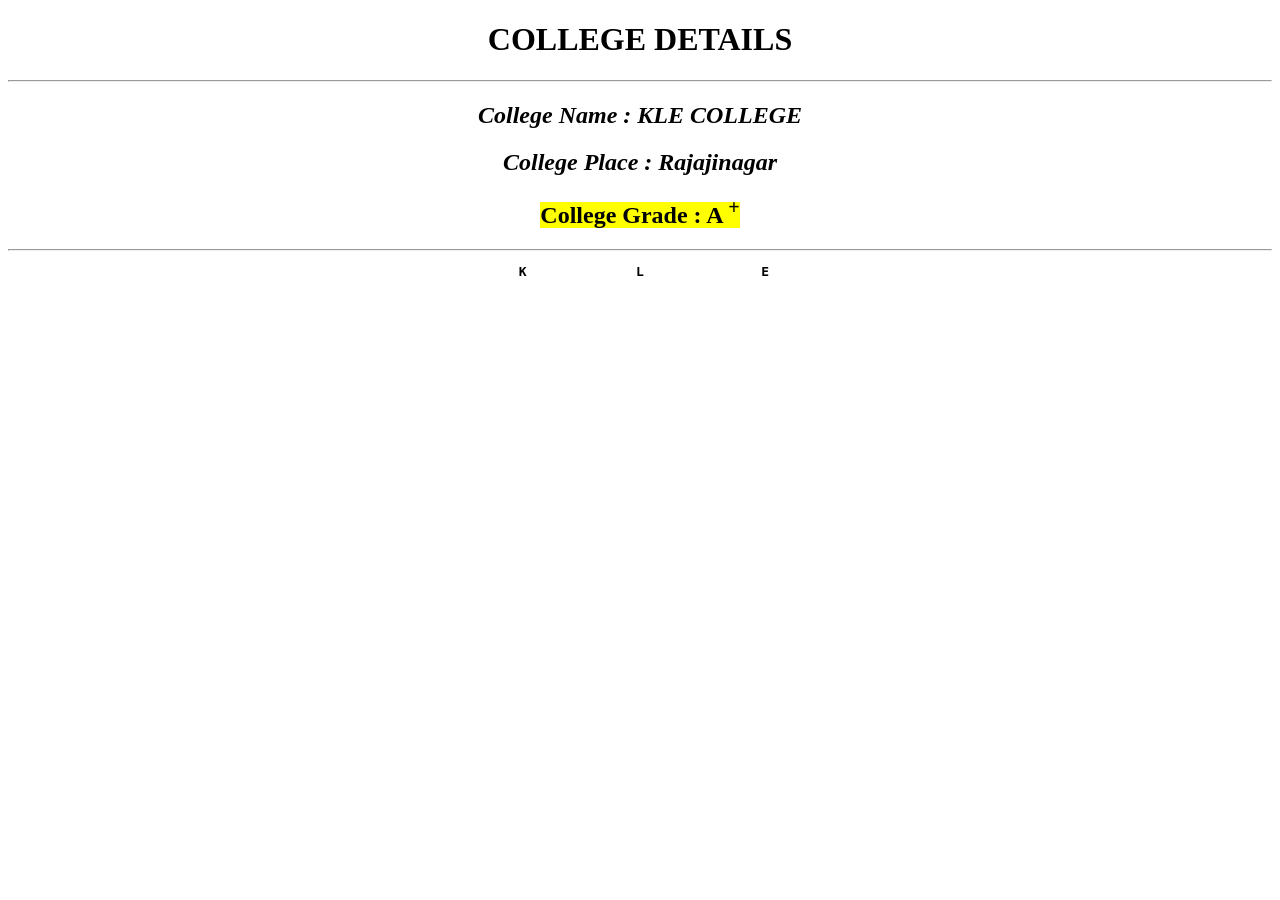
<file: html/index.html>
<!doctype html>
<html lang="en">
  <head>
    <meta charset="UTF-8" />
    <meta name="viewport" content="width=device-width, initial-scale=1.0" />
    <title>Document</title>
    
  </head>
  <body>
    <!-- <h1>test</h1>
    <u>sample</u><i>test</i>
    <h1>check</h1> -->

    <!-- <h1>Fruit</h1>
    <i>apple </i><mark>mango</mark>
    <u>pineapple</u>
    <strike>grapes</strike>
    <b
      ><u><mark>Orange</mark></u></b
    > -->



    <!-- <h1>Student Name : <i>Priya</i></h1>
    <h2>
      <i>Student City </i> : <u><b>bengaluru</b></u>
    </h2>
    <h2>Student Age : <mark>22</mark></h2>
    <h2>Student Mark : A <sup>+</sup></h2> -->



    <!-- <h1>Java Fullstack</h1>
    <h3><u><strike>JAVA</strike></u></h3>
    <h3>JDBC</h3>
    <mark><b><u>SPRING</u></b></mark>
    <h3>HIBERNATE</h3>
    <hr>
    <h2><i><u>Mern Fullstack</u></i></h2>
    <h2>MongoDB</h2>
    <h2>Express <sup>JS</sup></h2>
    <h4>React <sup>JS</sup></h4>
    <h6>Node <sup>JS</sup></h6> -->



    <!-- <h1>Employee Name : <i><mark>Ramya</mark> Aunty</i></h1>
    <h1>Employee ID: <i>0</i>09</h1>
    <h1>Employee Salary : 56 <i>,</i> 000</h1>
    <h1>Employee designation : TestEng</h1>
    <h1>EMployee Phone : 9448030690</h1>
    <hr> -->



    <div style="text-align: center; align-items: center;">
        <h1>COLLEGE DETAILS</h1>
        <hr>
        <h2><i>College Name : KLE COLLEGE</i></h2>
        <h2><i>College Place : Rajajinagar</i></h2>
        <h2><mark>College Grade : A <sup>+</sup></mark></h2>
        <hr>
        <pre> <b>K              L               E</b></pre>
    </div>



  </body>
</html>
</file>
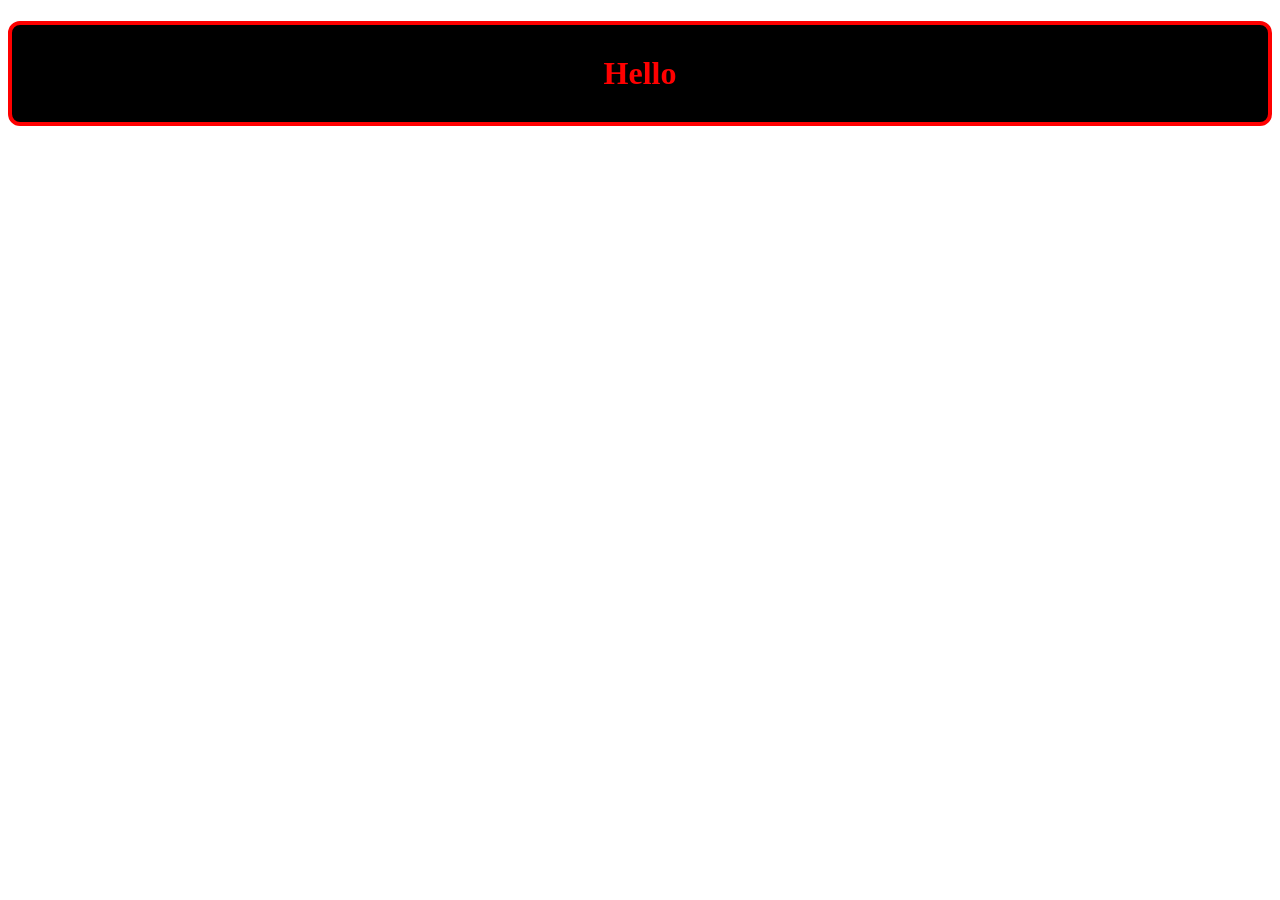
<file: html/colors.html>
<!DOCTYPE html>
<html lang="en">
<head>
    <meta charset="UTF-8">
    <meta name="viewport" content="width=device-width, initial-scale=1.0">
    <title>Colors Class</title>

    <style>
        h1{
            color: red;
            background-color: rgb(0,0,0);
            padding: 30px;
            text-align: center;
            border: 4px solid #ff0000;
            border-radius: 12px;

        }
    </style>
</head>
<body>
    <h1>Hello</h1>
</body>
</html>
</file>
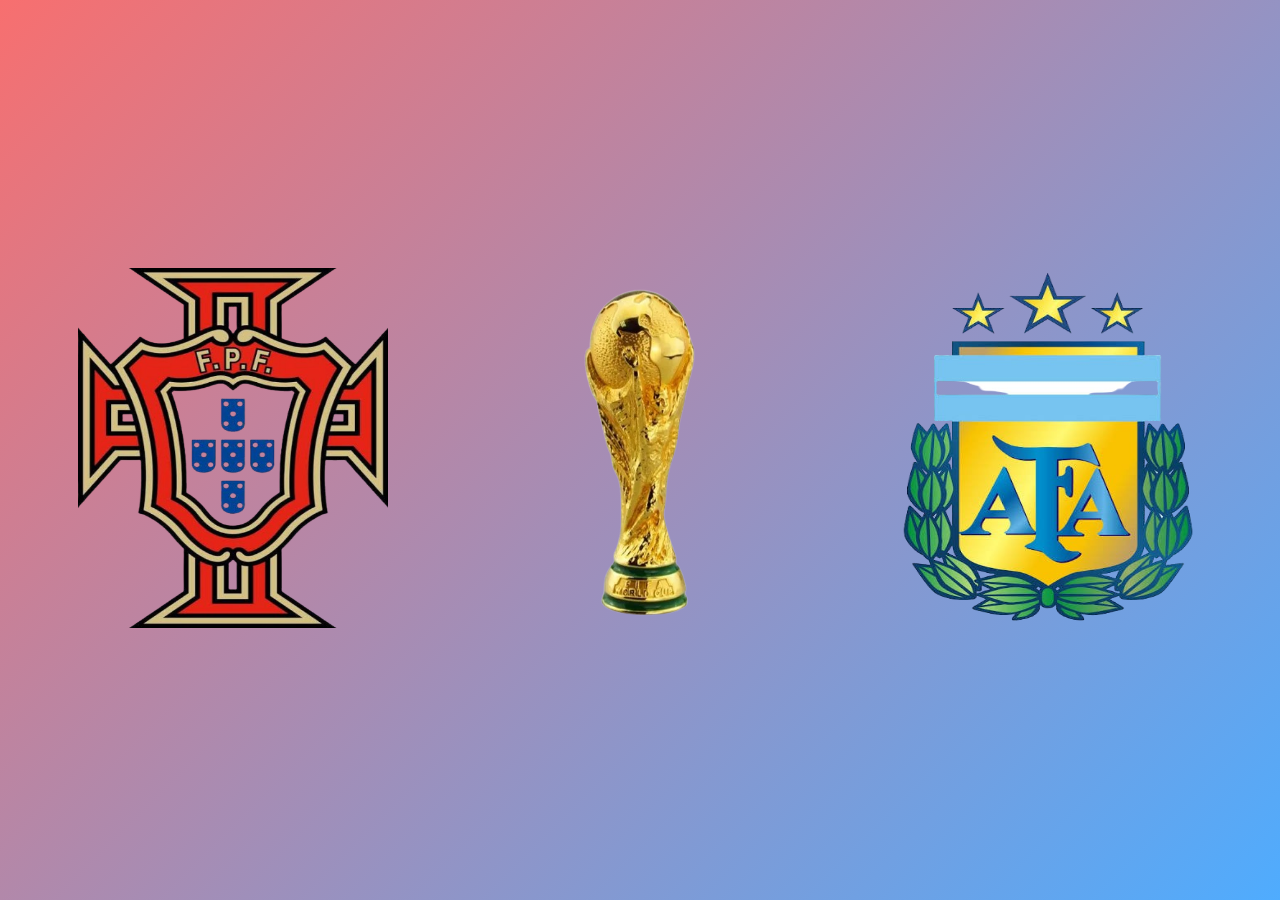
<file: html/container.html>
<!DOCTYPE html>
<html lang="en">
<head>
<meta charset="UTF-8">
<meta name="viewport" content="width=device-width, initial-scale=1.0">
<title>FIFA</title>

<style>
*{
    margin:0;
    padding:0;
    box-sizing:border-box;
}

.parent{
    height:100vh;
    background:linear-gradient(135deg,#f76868f3,#4facfe);
    display:flex;
    justify-content:space-evenly;
    align-items:center;
}

img{
    padding:20px;
    height:400px;
    width:350px;
    border-radius:20px;
    transition:all 0.5s ease;
}

img:hover{
    transform:translateY(-30px) scale(1.08);
    cursor:pointer;
}

.child2 img{
    animation: rotateY360 4s linear infinite;
}

@keyframes rotateY360{
    from{
        transform: rotateY(0deg);
    }
    to{
        transform: rotateY(360deg);
    }
}
</style>

</head>
<body>

<div class="parent">
    <div class="child1">
        <img src="i1-removebg-preview.png" alt="">
    </div>

    <div class="child2">
        <img src="i2-removebg-preview.png" alt="">
    </div>

    <div class="child3">
        <img src="i3-removebg-preview.png" alt="">
    </div>
</div>

</body>
</html>
</file>
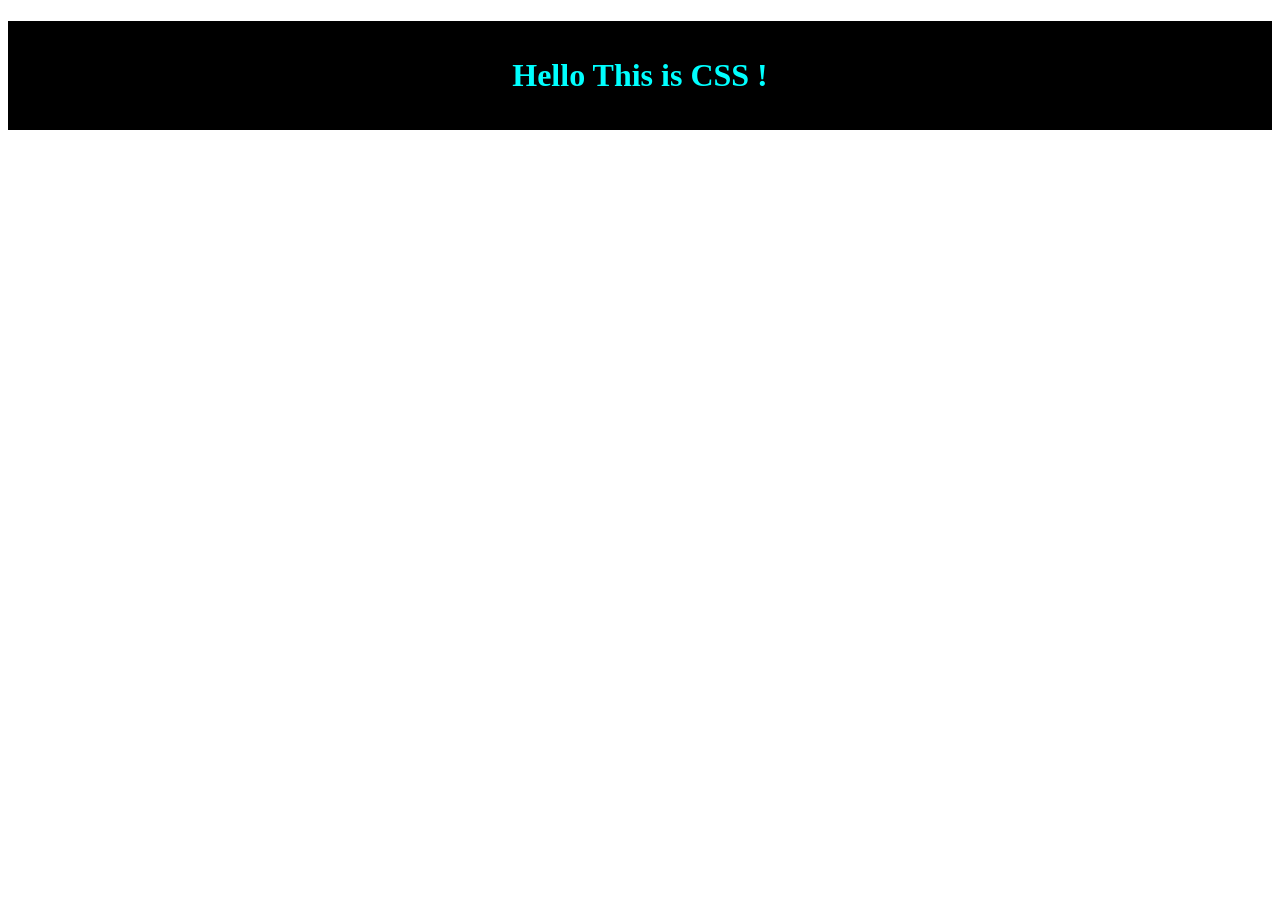
<file: html/CSS.html>
<!DOCTYPE html>
<html lang="en">
<head>
    <meta charset="UTF-8">
    <meta name="viewport" content="width=device-width, initial-scale=1.0">
    <title>CSS Class</title>
    <link rel="stylesheet" href="./style.css">
    <style>
        h1{
            background-color: black;
    </style>
</head>
<body>
    <h1 style="color: aqua;">Hello This is CSS !</h1>
</body>
</html>
</file>
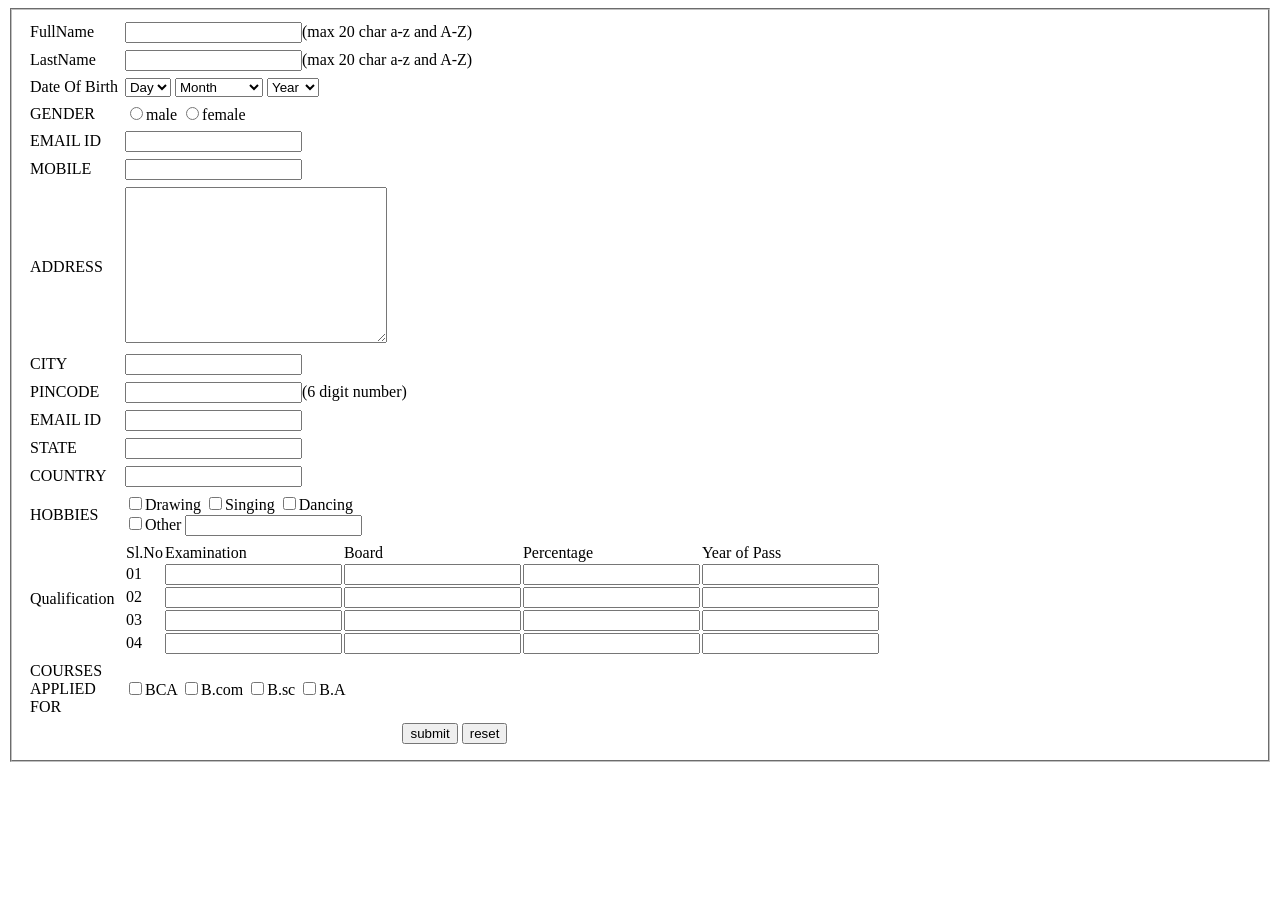
<file: html/form.html>
<!doctype html>
<html>
  <head>
    <title>Student Registration Form</title>
  </head>
  <body>
    <form>
      <fieldset>
        <table border="0" cellspacing="5">
          <tr>
            <td>FullName</td>
            <td>
              <input type="text" maxlength="20" />(max 20 char a-z and A-Z)
            </td>
          </tr>

          <tr>
            <td>LastName</td>
            <td>
              <input type="text" maxlength="20" />(max 20 char a-z and A-Z)
            </td>
          </tr>

          <tr>
            <td>Date Of Birth</td>
            <td colspan="2">
              <select name="day" required>
                <option value="">Day</option>
                <option>1</option>
                <option>2</option>
                <option>3</option>
                <option>4</option>
                <option>5</option>
                <option>6</option>
                <option>7</option>
                <option>8</option>
                <option>9</option>
                <option>10</option>
                <option>11</option>
                <option>12</option>
                <option>13</option>
                <option>14</option>
                <option>15</option>
                <option>16</option>
                <option>17</option>
                <option>18</option>
                <option>19</option>
                <option>20</option>
                <option>21</option>
                <option>22</option>
                <option>23</option>
                <option>24</option>
                <option>25</option>
                <option>26</option>
                <option>27</option>
                <option>28</option>
                <option>29</option>
                <option>30</option>
                <option>31</option>
              </select>

              <select name="month" required>
                <option value="">Month</option>
                <option>January</option>
                <option>February</option>
                <option>March</option>
                <option>April</option>
                <option>May</option>
                <option>June</option>
                <option>July</option>
                <option>August</option>
                <option>September</option>
                <option>October</option>
                <option>November</option>
                <option>December</option>
              </select>

              <select name="year" required>
                <option value="">Year</option>
                <option>1990</option>
                <option>1991</option>
                <option>1992</option>
                <option>1993</option>
                <option>1994</option>
                <option>1995</option>
                <option>1996</option>
                <option>1997</option>
                <option>1998</option>
                <option>1999</option>
                <option>2000</option>
                <option>2001</option>
                <option>2002</option>
                <option>2003</option>
                <option>2004</option>
                <option>2005</option>
                <option>2006</option>
                <option>2007</option>
                <option>2008</option>
                <option>2009</option>
                <option>2010</option>
              </select>
            </td>
          </tr>

          <tr>
            <td>GENDER</td>
            <td colspan="2">
              <input type="radio" name="gender" />male
              <input type="radio" name="gender" />female
            </td>
          </tr>

          <tr>
            <td>EMAIL ID</td>
            <td><input type="email" /></td>
          </tr>

          <tr>
            <td>MOBILE</td>
            <td><input type="text" /></td>
          </tr>

          <tr>
            <td>ADDRESS</td>
            <td>
              <textarea rows="10" cols="30"></textarea>
            </td>
          </tr>

          <tr>
            <td>CITY</td>
            <td><input type="text" /></td>
          </tr>

          <tr>
            <td>PINCODE</td>
            <td>
              <input
                type="text"
                name="pincode"
                pattern="[0-9]{6}"
                maxlength="6"
                minlength="6"
                required
                title="Pincode must contain exactly 6 digits"
              />(6 digit number)
            </td>
          </tr>

          <tr>
            <td>EMAIL ID</td>
            <td><input type="email" /></td>
          </tr>

          <tr>
            <td>STATE</td>
            <td><input type="text" /></td>
          </tr>

          <tr>
            <td>COUNTRY</td>
            <td><input type="text" /></td>
          </tr>

          <tr>
            <td>HOBBIES</td>
            <td colspan="2">
              <input type="checkbox" />Drawing <input type="checkbox" />Singing
              <input type="checkbox" />Dancing
              <br />
              <input type="checkbox" />Other <input type="text" />
            </td>
          </tr>

          <tr>
            <td>Qualification</td>
            <td colspan="3">
              <table cellspacing="0">
                <tr align="left">
                  <td>Sl.No</td>
                  <td>Examination</td>
                  <td>Board</td>
                  <td>Percentage</td>
                  <td>Year of Pass</td>
                </tr>

                <tr>
                  <td>01</td>
                  <td><input type="text" /></td>
                  <td><input type="text" /></td>
                  <td><input type="text" /></td>
                  <td><input type="text" /></td>
                </tr>

                <tr>
                  <td>02</td>
                  <td><input type="text" /></td>
                  <td><input type="text" /></td>
                  <td><input type="text" /></td>
                  <td><input type="text" /></td>
                </tr>

                <tr>
                  <td>03</td>
                  <td><input type="text" /></td>
                  <td><input type="text" /></td>
                  <td><input type="text" /></td>
                  <td><input type="text" /></td>
                </tr>

                <tr>
                  <td>04</td>
                  <td><input type="text" /></td>
                  <td><input type="text" /></td>
                  <td><input type="text" /></td>
                  <td><input type="text" /></td>
                </tr>
              </table>
            </td>
          </tr>

          <tr>
            <td>
              COURSES <br />
              APPLIED <br />
              FOR
            </td>
            <td colspan="2">
              <input type="checkbox" />BCA <input type="checkbox" />B.com
              <input type="checkbox" />B.sc <input type="checkbox" />B.A
            </td>
          </tr>

          <tr>
            <td colspan="3" align="center">
              <input type="submit" value="submit" />
              <input type="reset" value="reset" />
            </td>
          </tr>
        </table>
      </fieldset>
    </form>
  </body>
</html>
</file>
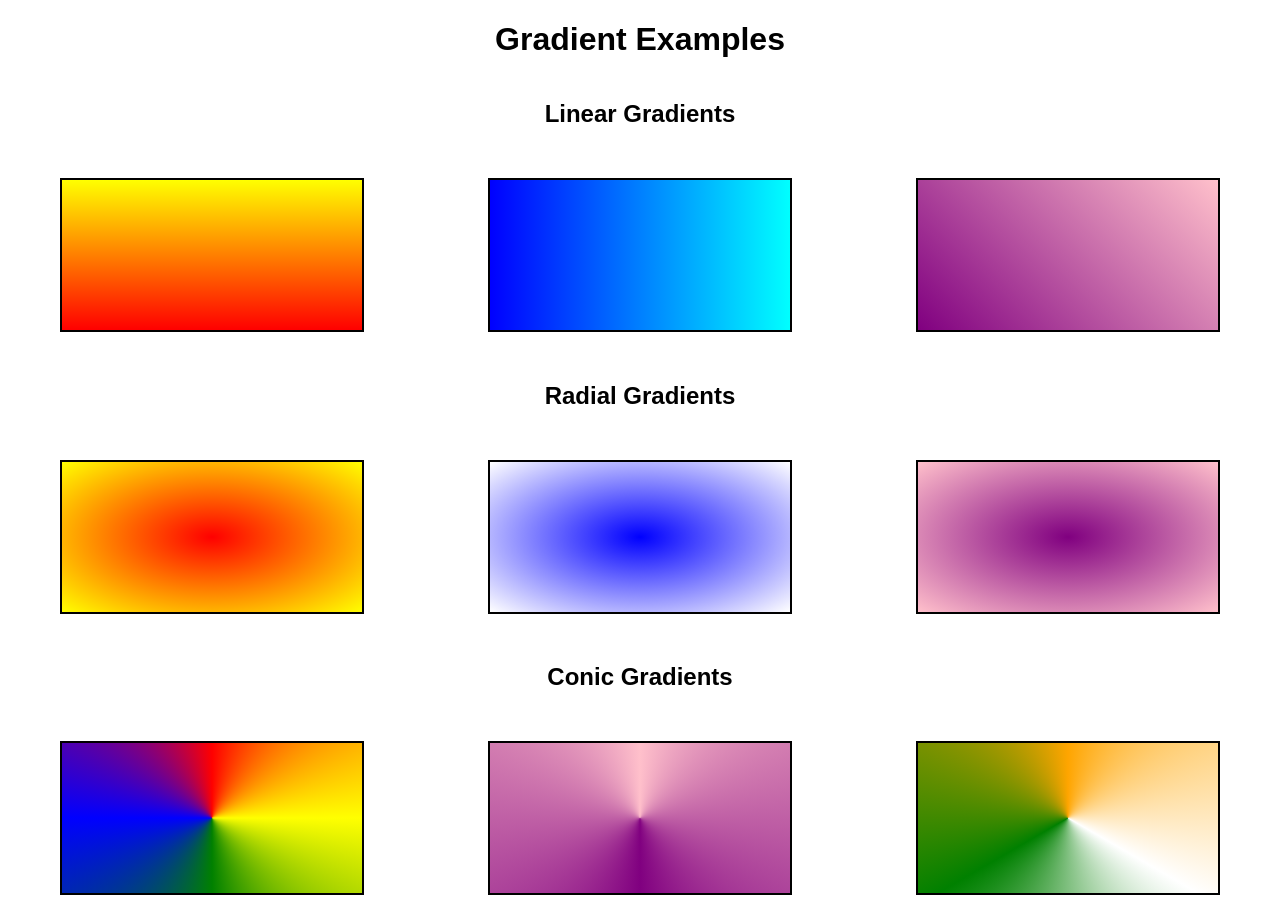
<file: html/gradient.html>
<!doctype html>
<html>
  <head>
    <title>Gradient Examples</title>

    <style>
      body {
        font-family: Arial, sans-serif;
        text-align: center;
      }

      .box {
        width: 300px;
        height: 150px;
        margin: 10px auto;
        border: 2px solid black;
        color: white;
      }

      .container {
        display: grid;
        grid-template-columns: repeat(3, 1fr);
        gap: 20px;
      }

      .container h2 {
        grid-column: 1 / -1;
      }

      .l1 {
        background: linear-gradient(yellow, red);
      }

      .l2 {
        background: linear-gradient(to right, blue, cyan);
      }

      .l3 {
        background: linear-gradient(45deg, purple, pink);
      }

      .r1 {
        background: radial-gradient(red, yellow);
      }

      .r2 {
        background: radial-gradient(blue, white);
        color: black;
      }

      .r3 {
        background: radial-gradient(purple, pink);
      }

      .c1 {
        background: conic-gradient(red, yellow, green, blue, red);
      }

      .c2 {
        background: conic-gradient(pink, purple, pink);
      }

      .c3 {
        background: conic-gradient(orange, white, green, orange);
      }
    </style>
  </head>
  <body>    
    <div class="">
      <h1>Gradient Examples</h1>

      <div class="container">
        <h2>Linear Gradients</h2>
        <div class="box l1"></div>
        <div class="box l2"></div>
        <div class="box l3"></div>

        <h2>Radial Gradients</h2>
        <div class="box r1"></div>
        <div class="box r2"></div>
        <div class="box r3"></div>

        <h2>Conic Gradients</h2>
        <div class="box c1"></div>
        <div class="box c2"></div>
        <div class="box c3"></div>
      </div>
    </div>
  </body>
</html>
</file>
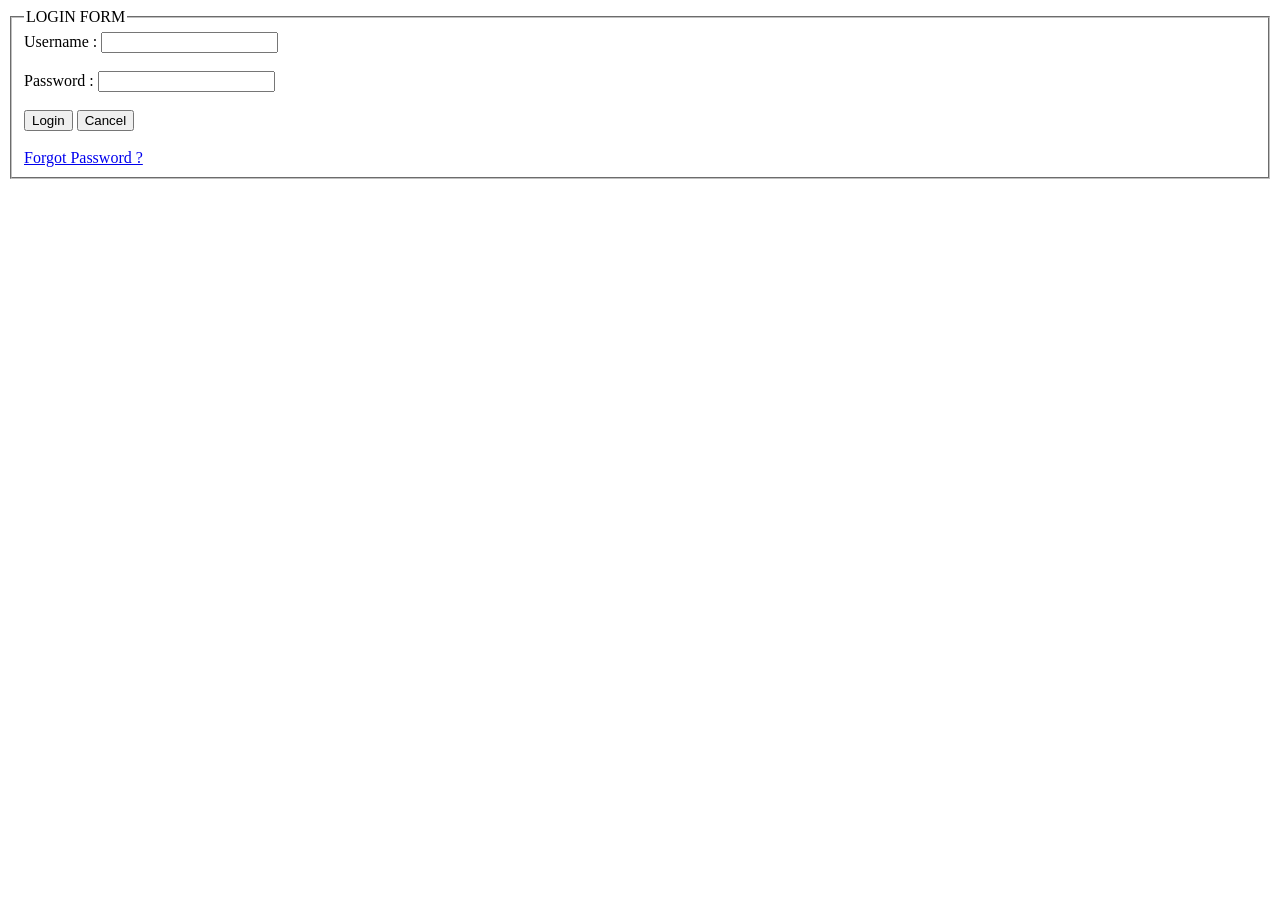
<file: html/login.html>
<!DOCTYPE html>
<html lang="en">
<head>
    <meta charset="UTF-8">
    <meta name="viewport" content="width=device-width, initial-scale=1.0">
    <title>Login Form</title>
</head>
<body>
    <form action="">
        <fieldset>
            <legend>LOGIN FORM</legend>
            <label for="un">Username : </label>
            <Input type="text" id="un"/> <br><br>
            <label for="pwd">Password : </label>
            <Input type="text" id="pwd"/> <br> <br>
            <button>Login</button>
            <button>Cancel</button><br><br>
            <a href="#">Forgot Password ?</a>
        </fieldset>
    </form>
</body>
</html>
</file>
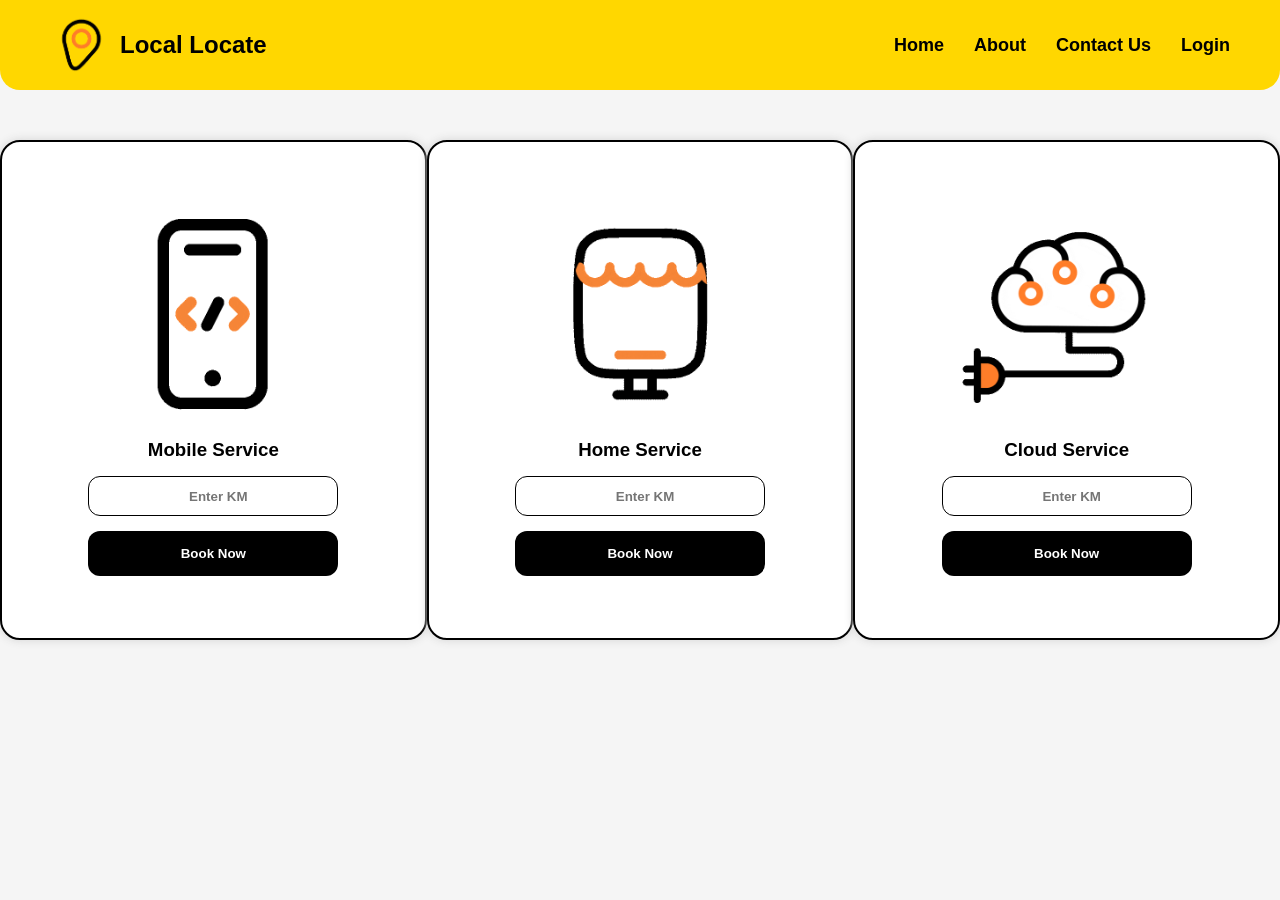
<file: html/navbar.html>
<!doctype html>
<html lang="en">
  <head>
    <meta charset="UTF-8" />
    <meta name="viewport" content="width=device-width, initial-scale=1.0" />
    <title>Local Locate</title>

    <style>
      * {
        margin: 0;
        padding: 0;
        box-sizing: border-box;
        font-family: Arial, sans-serif;
      }

      ::selection {
        background-color: gold;
        color: black;
      }

      body {
        background-color: #f5f5f5;
      }

      nav {
        background-color: gold;
        display: flex;
        justify-content: space-between;
        align-items: center;
        padding: 15px 50px;
        border-radius: 0 0 20px 20px;
      }

      .logo {
        display: flex;
        align-items: center;
        gap: 10px;
      }

      .logo img {
        width: 60px;
        height: 60px;
      }

      .logo h2 {
        color: black;
      }

      .nav-links {
        display: flex;
        gap: 30px;
      }

      .nav-links a {
        text-decoration: none;
        color: black;
        font-size: 18px;
        font-weight: bold;
      }

      .nav-links a:hover {
        color: white;
      }

      .main {
        margin-top: 50px;
        display: flex;
        justify-content: space-evenly;
      }

      .c1,
      .c2,
      .c3 {
        height: 500px;
        width: 500px;
        background-color: white;
        border-radius: 20px;
        box-shadow: 0 0 10px lightgray;
        display: flex;
        flex-direction: column;
        align-items: center;
        justify-content: center;
        gap: 15px;
        border: 2px solid black;
      }

      .i1,
      .i2,
      .i3 {
        height: 220px;
      }

      input {
        width: 250px;
        height: 40px;
        padding-left: 10px;
        border: 1px solid black;
        border-radius: 12px;
        text-align: center;
        font-weight: bolder;
      }

      button {
        height: 45px;
        width: 250px;
        border: none;
        background-color: black;
        color: white;
        font-weight: bold;
        border-radius: 12px;
        cursor: pointer;
      }

      button:hover {
        background-color: gold;
        color: black;
      }
    </style>
  </head>
  <body>
    <nav>
      <div class="logo">
        <img src="./Location.gif" alt="Logo" />
        <h2>Local Locate</h2>
      </div>

      <div class="nav-links">
        <a href="#">Home</a>
        <a href="#">About</a>
        <a href="#">Contact Us</a>
        <a href="#">Login</a>
      </div>
    </nav>

    <div class="main">
      <div class="c1">
        <img class="i1" src="Mobile Development.gif" alt="" />
        <h3>Mobile Service</h3>
        <input type="text" placeholder="Enter KM" />
        <button>Book Now</button>
      </div>

      <div class="c2">
        <img class="i2" src="Online Shopping.gif" alt="" />
        <h3>Home Service</h3>
        <input type="text" placeholder="Enter KM" />
        <button>Book Now</button>
      </div>

      <div class="c3">
        <img class="i3" src="Cloud.gif" alt="" />
        <h3>Cloud Service</h3>
        <input type="text" placeholder="Enter KM" />
        <button>Book Now</button>
      </div>
    </div>
  </body>
</html>
</file>
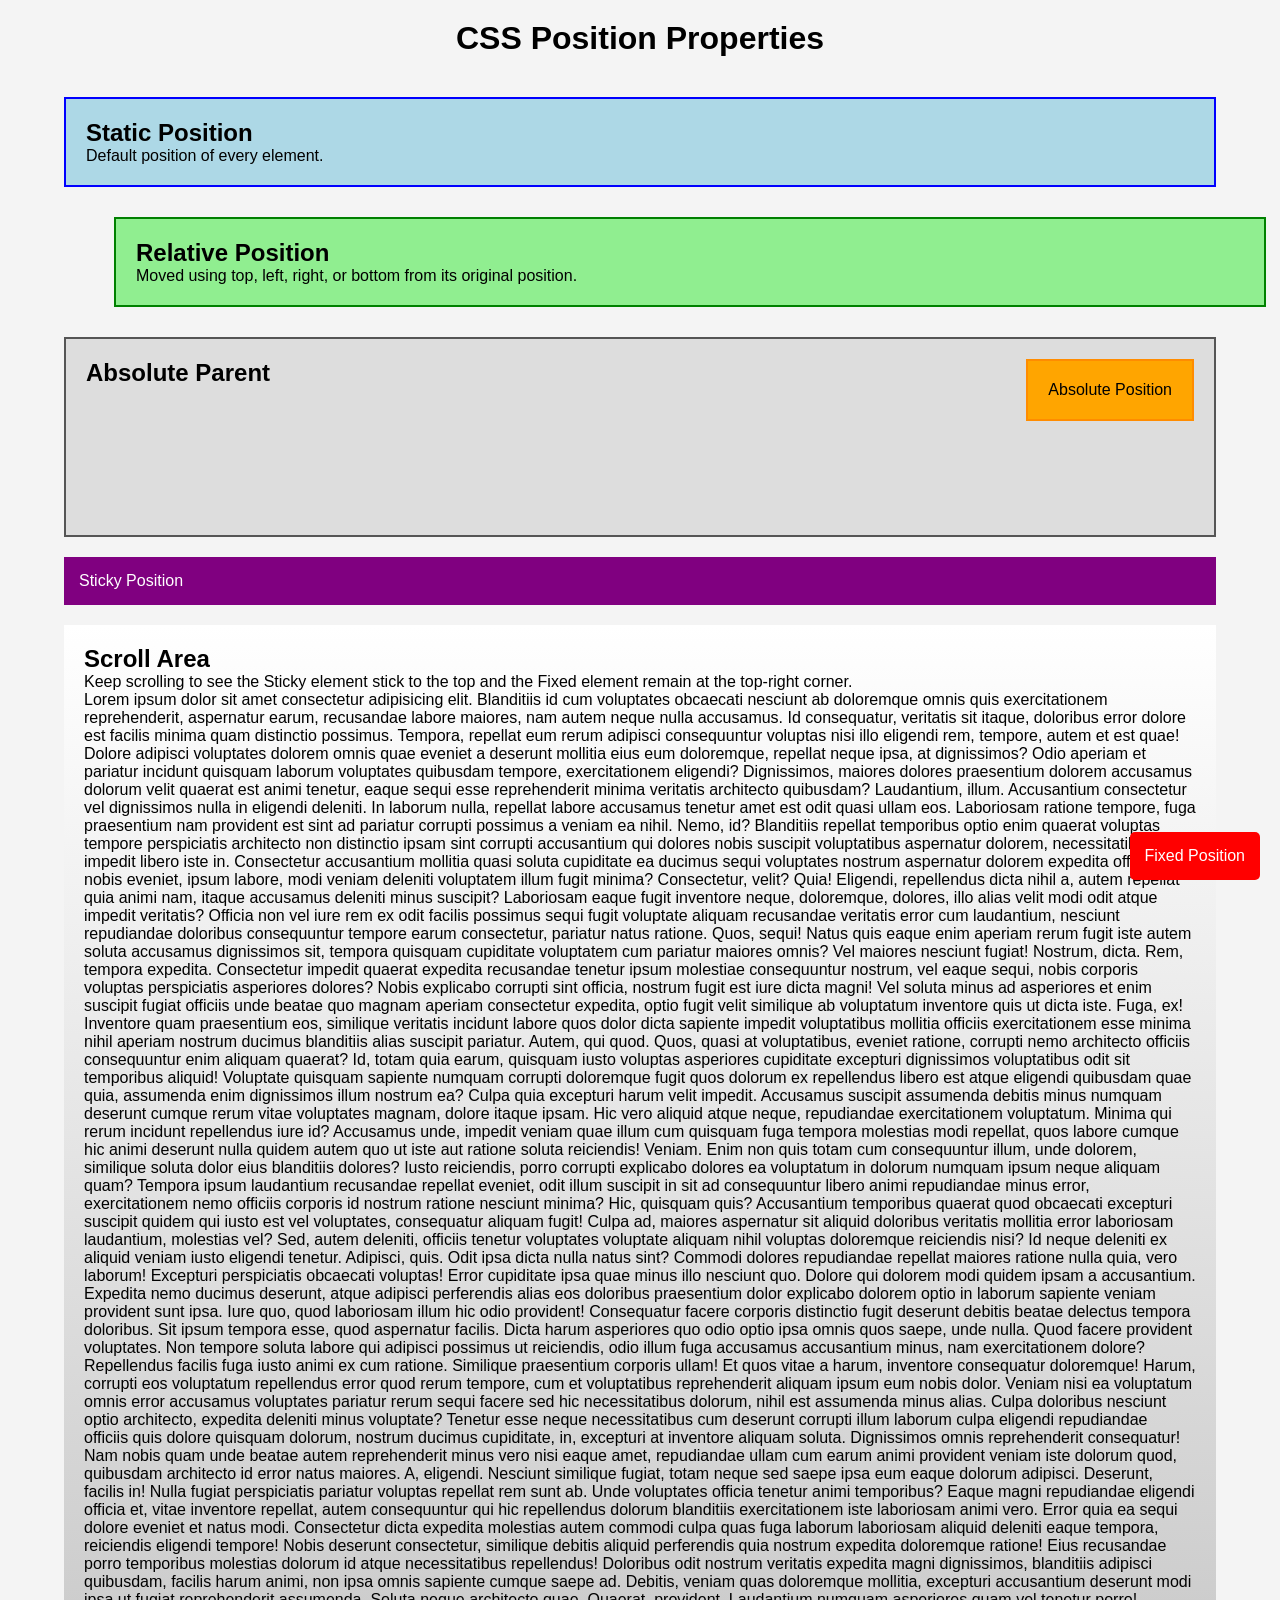
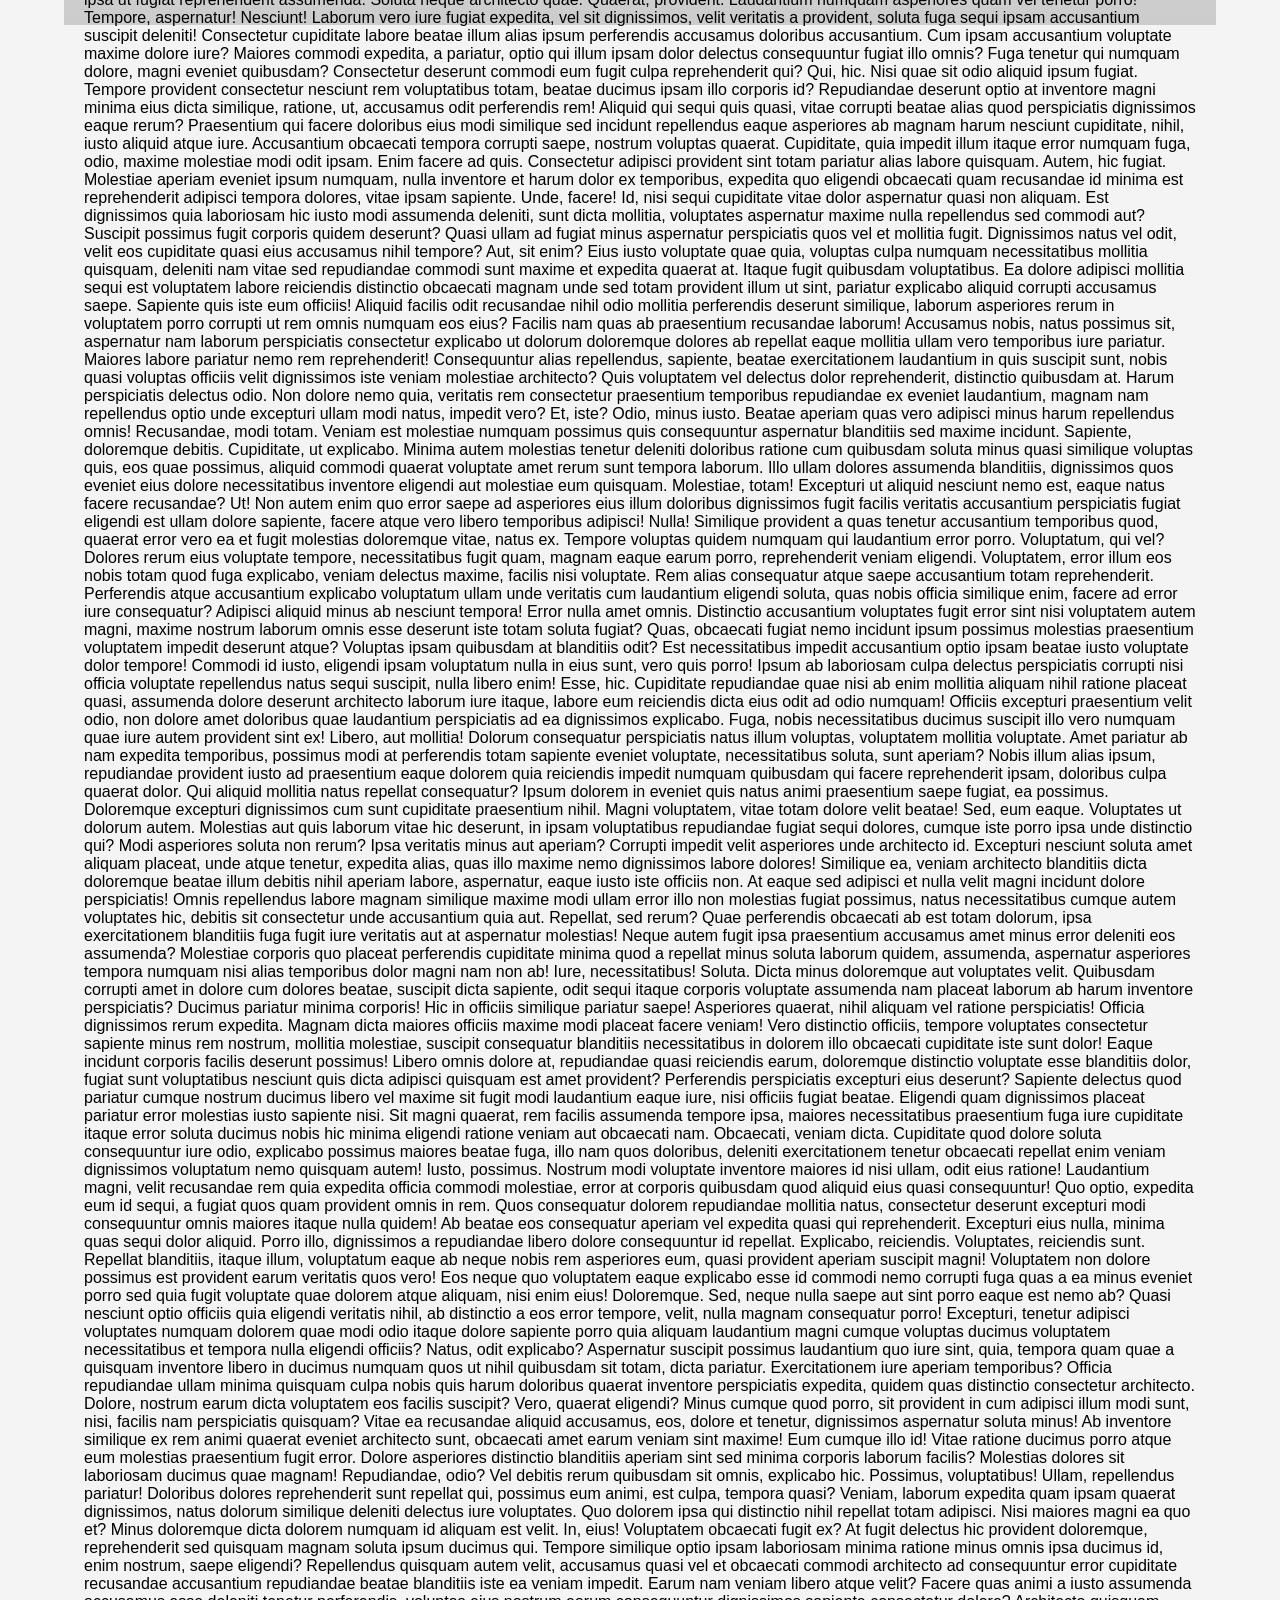
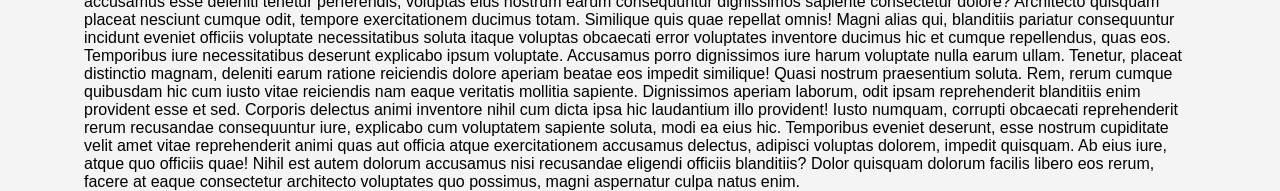
<file: html/positions.html>
<!DOCTYPE html>
<html lang="en">
<head>
<meta charset="UTF-8">
<meta name="viewport" content="width=device-width, initial-scale=1.0">
<title>CSS Positions Class</title>

<style>
*{
    margin:0;
    padding:0;
    box-sizing:border-box;
    font-family:Arial,sans-serif;
}

body{
    background:#f4f4f4;
}

h1{
    text-align:center;
    padding:20px;
}

.container{
    width:90%;
    margin:20px auto;
}

.static-box{
    position:static;
    background:lightblue;
    padding:20px;
    border:2px solid blue;
    margin-bottom:20px;
}

.relative-box{
    position:relative;
    left:50px;
    top:10px;
    background:lightgreen;
    padding:20px;
    border:2px solid green;
    margin-bottom:40px;
}

.absolute-parent{
    position:relative;
    height:200px;
    background:#ddd;
    border:2px solid #555;
    margin-bottom:20px;
}

.absolute-box{
    position:absolute;
    top:20px;
    right:20px;
    background:orange;
    padding:20px;
    border:2px solid darkorange;
}

.fixed-box{
    position:fixed;
    bottom:20px;
    right:20px;
    background:red;
    color:white;
    padding:15px;
    border-radius:5px;
}

.sticky-box{
    position:sticky;
    top:0;
    background:purple;
    color:white;
    padding:15px;
    margin-bottom:20px;
    z-index:10;
}

.content{
    height:1000px;
    background:linear-gradient(white,#ccc);
    padding:20px;
}
</style>

</head>
<body>

<div class="fixed-box">
    Fixed Position
</div>

<h1>CSS Position Properties</h1>

<div class="container">

    <div class="static-box">
        <h2>Static Position</h2>
        <p>Default position of every element.</p>
    </div>

    <div class="relative-box">
        <h2>Relative Position</h2>
        <p>Moved using top, left, right, or bottom from its original position.</p>
    </div>

    <div class="absolute-parent">
        <h2 style="padding:20px;">Absolute Parent</h2>

        <div class="absolute-box">
            Absolute Position
        </div>
    </div>

    <div class="sticky-box">
        Sticky Position 
    </div>

    <div class="content">
        <h2>Scroll Area</h2>
        <p>
            Keep scrolling to see the Sticky element stick to the top
            and the Fixed element remain at the top-right corner.
        </p>
        <p>Lorem ipsum dolor sit amet consectetur adipisicing elit. Blanditiis id cum voluptates obcaecati nesciunt ab doloremque omnis quis exercitationem reprehenderit, aspernatur earum, recusandae labore maiores, nam autem neque nulla accusamus.
        Id consequatur, veritatis sit itaque, doloribus error dolore est facilis minima quam distinctio possimus. Tempora, repellat eum rerum adipisci consequuntur voluptas nisi illo eligendi rem, tempore, autem et est quae!
        Dolore adipisci voluptates dolorem omnis quae eveniet a deserunt mollitia eius eum doloremque, repellat neque ipsa, at dignissimos? Odio aperiam et pariatur incidunt quisquam laborum voluptates quibusdam tempore, exercitationem eligendi?
        Dignissimos, maiores dolores praesentium dolorem accusamus dolorum velit quaerat est animi tenetur, eaque sequi esse reprehenderit minima veritatis architecto quibusdam? Laudantium, illum. Accusantium consectetur vel dignissimos nulla in eligendi deleniti.
        In laborum nulla, repellat labore accusamus tenetur amet est odit quasi ullam eos. Laboriosam ratione tempore, fuga praesentium nam provident est sint ad pariatur corrupti possimus a veniam ea nihil.
        Nemo, id? Blanditiis repellat temporibus optio enim quaerat voluptas tempore perspiciatis architecto non distinctio ipsam sint corrupti accusantium qui dolores nobis suscipit voluptatibus aspernatur dolorem, necessitatibus impedit libero iste in.
        Consectetur accusantium mollitia quasi soluta cupiditate ea ducimus sequi voluptates nostrum aspernatur dolorem expedita officiis, est nobis eveniet, ipsum labore, modi veniam deleniti voluptatem illum fugit minima? Consectetur, velit? Quia!
        Eligendi, repellendus dicta nihil a, autem repellat quia animi nam, itaque accusamus deleniti minus suscipit? Laboriosam eaque fugit inventore neque, doloremque, dolores, illo alias velit modi odit atque impedit veritatis?
        Officia non vel iure rem ex odit facilis possimus sequi fugit voluptate aliquam recusandae veritatis error cum laudantium, nesciunt repudiandae doloribus consequuntur tempore earum consectetur, pariatur natus ratione. Quos, sequi!
        Natus quis eaque enim aperiam rerum fugit iste autem soluta accusamus dignissimos sit, tempora quisquam cupiditate voluptatem cum pariatur maiores omnis? Vel maiores nesciunt fugiat! Nostrum, dicta. Rem, tempora expedita.
        Consectetur impedit quaerat expedita recusandae tenetur ipsum molestiae consequuntur nostrum, vel eaque sequi, nobis corporis voluptas perspiciatis asperiores dolores? Nobis explicabo corrupti sint officia, nostrum fugit est iure dicta magni!
        Vel soluta minus ad asperiores et enim suscipit fugiat officiis unde beatae quo magnam aperiam consectetur expedita, optio fugit velit similique ab voluptatum inventore quis ut dicta iste. Fuga, ex!
        Inventore quam praesentium eos, similique veritatis incidunt labore quos dolor dicta sapiente impedit voluptatibus mollitia officiis exercitationem esse minima nihil aperiam nostrum ducimus blanditiis alias suscipit pariatur. Autem, qui quod.
        Quos, quasi at voluptatibus, eveniet ratione, corrupti nemo architecto officiis consequuntur enim aliquam quaerat? Id, totam quia earum, quisquam iusto voluptas asperiores cupiditate excepturi dignissimos voluptatibus odit sit temporibus aliquid!
        Voluptate quisquam sapiente numquam corrupti doloremque fugit quos dolorum ex repellendus libero est atque eligendi quibusdam quae quia, assumenda enim dignissimos illum nostrum ea? Culpa quia excepturi harum velit impedit.
        Accusamus suscipit assumenda debitis minus numquam deserunt cumque rerum vitae voluptates magnam, dolore itaque ipsam. Hic vero aliquid atque neque, repudiandae exercitationem voluptatum. Minima qui rerum incidunt repellendus iure id?
        Accusamus unde, impedit veniam quae illum cum quisquam fuga tempora molestias modi repellat, quos labore cumque hic animi deserunt nulla quidem autem quo ut iste aut ratione soluta reiciendis! Veniam.
        Enim non quis totam cum consequuntur illum, unde dolorem, similique soluta dolor eius blanditiis dolores? Iusto reiciendis, porro corrupti explicabo dolores ea voluptatum in dolorum numquam ipsum neque aliquam quam?
        Tempora ipsum laudantium recusandae repellat eveniet, odit illum suscipit in sit ad consequuntur libero animi repudiandae minus error, exercitationem nemo officiis corporis id nostrum ratione nesciunt minima? Hic, quisquam quis?
        Accusantium temporibus quaerat quod obcaecati excepturi suscipit quidem qui iusto est vel voluptates, consequatur aliquam fugit! Culpa ad, maiores aspernatur sit aliquid doloribus veritatis mollitia error laboriosam laudantium, molestias vel?
        Sed, autem deleniti, officiis tenetur voluptates voluptate aliquam nihil voluptas doloremque reiciendis nisi? Id neque deleniti ex aliquid veniam iusto eligendi tenetur. Adipisci, quis. Odit ipsa dicta nulla natus sint?
        Commodi dolores repudiandae repellat maiores ratione nulla quia, vero laborum! Excepturi perspiciatis obcaecati voluptas! Error cupiditate ipsa quae minus illo nesciunt quo. Dolore qui dolorem modi quidem ipsam a accusantium.
        Expedita nemo ducimus deserunt, atque adipisci perferendis alias eos doloribus praesentium dolor explicabo dolorem optio in laborum sapiente veniam provident sunt ipsa. Iure quo, quod laboriosam illum hic odio provident!
        Consequatur facere corporis distinctio fugit deserunt debitis beatae delectus tempora doloribus. Sit ipsum tempora esse, quod aspernatur facilis. Dicta harum asperiores quo odio optio ipsa omnis quos saepe, unde nulla.
        Quod facere provident voluptates. Non tempore soluta labore qui adipisci possimus ut reiciendis, odio illum fuga accusamus accusantium minus, nam exercitationem dolore? Repellendus facilis fuga iusto animi ex cum ratione.
        Similique praesentium corporis ullam! Et quos vitae a harum, inventore consequatur doloremque! Harum, corrupti eos voluptatum repellendus error quod rerum tempore, cum et voluptatibus reprehenderit aliquam ipsum eum nobis dolor.
        Veniam nisi ea voluptatum omnis error accusamus voluptates pariatur rerum sequi facere sed hic necessitatibus dolorum, nihil est assumenda minus alias. Culpa doloribus nesciunt optio architecto, expedita deleniti minus voluptate?
        Tenetur esse neque necessitatibus cum deserunt corrupti illum laborum culpa eligendi repudiandae officiis quis dolore quisquam dolorum, nostrum ducimus cupiditate, in, excepturi at inventore aliquam soluta. Dignissimos omnis reprehenderit consequatur!
        Nam nobis quam unde beatae autem reprehenderit minus vero nisi eaque amet, repudiandae ullam cum earum animi provident veniam iste dolorum quod, quibusdam architecto id error natus maiores. A, eligendi.
        Nesciunt similique fugiat, totam neque sed saepe ipsa eum eaque dolorum adipisci. Deserunt, facilis in! Nulla fugiat perspiciatis pariatur voluptas repellat rem sunt ab. Unde voluptates officia tenetur animi temporibus?
        Eaque magni repudiandae eligendi officia et, vitae inventore repellat, autem consequuntur qui hic repellendus dolorum blanditiis exercitationem iste laboriosam animi vero. Error quia ea sequi dolore eveniet et natus modi.
        Consectetur dicta expedita molestias autem commodi culpa quas fuga laborum laboriosam aliquid deleniti eaque tempora, reiciendis eligendi tempore! Nobis deserunt consectetur, similique debitis aliquid perferendis quia nostrum expedita doloremque ratione!
        Eius recusandae porro temporibus molestias dolorum id atque necessitatibus repellendus! Doloribus odit nostrum veritatis expedita magni dignissimos, blanditiis adipisci quibusdam, facilis harum animi, non ipsa omnis sapiente cumque saepe ad.
        Debitis, veniam quas doloremque mollitia, excepturi accusantium deserunt modi ipsa ut fugiat reprehenderit assumenda. Soluta neque architecto quae. Quaerat, provident. Laudantium numquam asperiores quam vel tenetur porro! Tempore, aspernatur! Nesciunt!
        Laborum vero iure fugiat expedita, vel sit dignissimos, velit veritatis a provident, soluta fuga sequi ipsam accusantium suscipit deleniti! Consectetur cupiditate labore beatae illum alias ipsum perferendis accusamus doloribus accusantium.
        Cum ipsam accusantium voluptate maxime dolore iure? Maiores commodi expedita, a pariatur, optio qui illum ipsam dolor delectus consequuntur fugiat illo omnis? Fuga tenetur qui numquam dolore, magni eveniet quibusdam?
        Consectetur deserunt commodi eum fugit culpa reprehenderit qui? Qui, hic. Nisi quae sit odio aliquid ipsum fugiat. Tempore provident consectetur nesciunt rem voluptatibus totam, beatae ducimus ipsam illo corporis id?
        Repudiandae deserunt optio at inventore magni minima eius dicta similique, ratione, ut, accusamus odit perferendis rem! Aliquid qui sequi quis quasi, vitae corrupti beatae alias quod perspiciatis dignissimos eaque rerum?
        Praesentium qui facere doloribus eius modi similique sed incidunt repellendus eaque asperiores ab magnam harum nesciunt cupiditate, nihil, iusto aliquid atque iure. Accusantium obcaecati tempora corrupti saepe, nostrum voluptas quaerat.
        Cupiditate, quia impedit illum itaque error numquam fuga, odio, maxime molestiae modi odit ipsam. Enim facere ad quis. Consectetur adipisci provident sint totam pariatur alias labore quisquam. Autem, hic fugiat.
        Molestiae aperiam eveniet ipsum numquam, nulla inventore et harum dolor ex temporibus, expedita quo eligendi obcaecati quam recusandae id minima est reprehenderit adipisci tempora dolores, vitae ipsam sapiente. Unde, facere!
        Id, nisi sequi cupiditate vitae dolor aspernatur quasi non aliquam. Est dignissimos quia laboriosam hic iusto modi assumenda deleniti, sunt dicta mollitia, voluptates aspernatur maxime nulla repellendus sed commodi aut?
        Suscipit possimus fugit corporis quidem deserunt? Quasi ullam ad fugiat minus aspernatur perspiciatis quos vel et mollitia fugit. Dignissimos natus vel odit, velit eos cupiditate quasi eius accusamus nihil tempore?
        Aut, sit enim? Eius iusto voluptate quae quia, voluptas culpa numquam necessitatibus mollitia quisquam, deleniti nam vitae sed repudiandae commodi sunt maxime et expedita quaerat at. Itaque fugit quibusdam voluptatibus.
        Ea dolore adipisci mollitia sequi est voluptatem labore reiciendis distinctio obcaecati magnam unde sed totam provident illum ut sint, pariatur explicabo aliquid corrupti accusamus saepe. Sapiente quis iste eum officiis!
        Aliquid facilis odit recusandae nihil odio mollitia perferendis deserunt similique, laborum asperiores rerum in voluptatem porro corrupti ut rem omnis numquam eos eius? Facilis nam quas ab praesentium recusandae laborum!
        Accusamus nobis, natus possimus sit, aspernatur nam laborum perspiciatis consectetur explicabo ut dolorum doloremque dolores ab repellat eaque mollitia ullam vero temporibus iure pariatur. Maiores labore pariatur nemo rem reprehenderit!
        Consequuntur alias repellendus, sapiente, beatae exercitationem laudantium in quis suscipit sunt, nobis quasi voluptas officiis velit dignissimos iste veniam molestiae architecto? Quis voluptatem vel delectus dolor reprehenderit, distinctio quibusdam at.
        Harum perspiciatis delectus odio. Non dolore nemo quia, veritatis rem consectetur praesentium temporibus repudiandae ex eveniet laudantium, magnam nam repellendus optio unde excepturi ullam modi natus, impedit vero? Et, iste?
        Odio, minus iusto. Beatae aperiam quas vero adipisci minus harum repellendus omnis! Recusandae, modi totam. Veniam est molestiae numquam possimus quis consequuntur aspernatur blanditiis sed maxime incidunt. Sapiente, doloremque debitis.
        Cupiditate, ut explicabo. Minima autem molestias tenetur deleniti doloribus ratione cum quibusdam soluta minus quasi similique voluptas quis, eos quae possimus, aliquid commodi quaerat voluptate amet rerum sunt tempora laborum.
        Illo ullam dolores assumenda blanditiis, dignissimos quos eveniet eius dolore necessitatibus inventore eligendi aut molestiae eum quisquam. Molestiae, totam! Excepturi ut aliquid nesciunt nemo est, eaque natus facere recusandae? Ut!
        Non autem enim quo error saepe ad asperiores eius illum doloribus dignissimos fugit facilis veritatis accusantium perspiciatis fugiat eligendi est ullam dolore sapiente, facere atque vero libero temporibus adipisci! Nulla!
        Similique provident a quas tenetur accusantium temporibus quod, quaerat error vero ea et fugit molestias doloremque vitae, natus ex. Tempore voluptas quidem numquam qui laudantium error porro. Voluptatum, qui vel?
        Dolores rerum eius voluptate tempore, necessitatibus fugit quam, magnam eaque earum porro, reprehenderit veniam eligendi. Voluptatem, error illum eos nobis totam quod fuga explicabo, veniam delectus maxime, facilis nisi voluptate.
        Rem alias consequatur atque saepe accusantium totam reprehenderit. Perferendis atque accusantium explicabo voluptatum ullam unde veritatis cum laudantium eligendi soluta, quas nobis officia similique enim, facere ad error iure consequatur?
        Adipisci aliquid minus ab nesciunt tempora! Error nulla amet omnis. Distinctio accusantium voluptates fugit error sint nisi voluptatem autem magni, maxime nostrum laborum omnis esse deserunt iste totam soluta fugiat?
        Quas, obcaecati fugiat nemo incidunt ipsum possimus molestias praesentium voluptatem impedit deserunt atque? Voluptas ipsam quibusdam at blanditiis odit? Est necessitatibus impedit accusantium optio ipsam beatae iusto voluptate dolor tempore!
        Commodi id iusto, eligendi ipsam voluptatum nulla in eius sunt, vero quis porro! Ipsum ab laboriosam culpa delectus perspiciatis corrupti nisi officia voluptate repellendus natus sequi suscipit, nulla libero enim!
        Esse, hic. Cupiditate repudiandae quae nisi ab enim mollitia aliquam nihil ratione placeat quasi, assumenda dolore deserunt architecto laborum iure itaque, labore eum reiciendis dicta eius odit ad odio numquam!
        Officiis excepturi praesentium velit odio, non dolore amet doloribus quae laudantium perspiciatis ad ea dignissimos explicabo. Fuga, nobis necessitatibus ducimus suscipit illo vero numquam quae iure autem provident sint ex!
        Libero, aut mollitia! Dolorum consequatur perspiciatis natus illum voluptas, voluptatem mollitia voluptate. Amet pariatur ab nam expedita temporibus, possimus modi at perferendis totam sapiente eveniet voluptate, necessitatibus soluta, sunt aperiam?
        Nobis illum alias ipsum, repudiandae provident iusto ad praesentium eaque dolorem quia reiciendis impedit numquam quibusdam qui facere reprehenderit ipsam, doloribus culpa quaerat dolor. Qui aliquid mollitia natus repellat consequatur?
        Ipsum dolorem in eveniet quis natus animi praesentium saepe fugiat, ea possimus. Doloremque excepturi dignissimos cum sunt cupiditate praesentium nihil. Magni voluptatem, vitae totam dolore velit beatae! Sed, eum eaque.
        Voluptates ut dolorum autem. Molestias aut quis laborum vitae hic deserunt, in ipsam voluptatibus repudiandae fugiat sequi dolores, cumque iste porro ipsa unde distinctio qui? Modi asperiores soluta non rerum?
        Ipsa veritatis minus aut aperiam? Corrupti impedit velit asperiores unde architecto id. Excepturi nesciunt soluta amet aliquam placeat, unde atque tenetur, expedita alias, quas illo maxime nemo dignissimos labore dolores!
        Similique ea, veniam architecto blanditiis dicta doloremque beatae illum debitis nihil aperiam labore, aspernatur, eaque iusto iste officiis non. At eaque sed adipisci et nulla velit magni incidunt dolore perspiciatis!
        Omnis repellendus labore magnam similique maxime modi ullam error illo non molestias fugiat possimus, natus necessitatibus cumque autem voluptates hic, debitis sit consectetur unde accusantium quia aut. Repellat, sed rerum?
        Quae perferendis obcaecati ab est totam dolorum, ipsa exercitationem blanditiis fuga fugit iure veritatis aut at aspernatur molestias! Neque autem fugit ipsa praesentium accusamus amet minus error deleniti eos assumenda?
        Molestiae corporis quo placeat perferendis cupiditate minima quod a repellat minus soluta laborum quidem, assumenda, aspernatur asperiores tempora numquam nisi alias temporibus dolor magni nam non ab! Iure, necessitatibus! Soluta.
        Dicta minus doloremque aut voluptates velit. Quibusdam corrupti amet in dolore cum dolores beatae, suscipit dicta sapiente, odit sequi itaque corporis voluptate assumenda nam placeat laborum ab harum inventore perspiciatis?
        Ducimus pariatur minima corporis! Hic in officiis similique pariatur saepe! Asperiores quaerat, nihil aliquam vel ratione perspiciatis! Officia dignissimos rerum expedita. Magnam dicta maiores officiis maxime modi placeat facere veniam!
        Vero distinctio officiis, tempore voluptates consectetur sapiente minus rem nostrum, mollitia molestiae, suscipit consequatur blanditiis necessitatibus in dolorem illo obcaecati cupiditate iste sunt dolor! Eaque incidunt corporis facilis deserunt possimus!
        Libero omnis dolore at, repudiandae quasi reiciendis earum, doloremque distinctio voluptate esse blanditiis dolor, fugiat sunt voluptatibus nesciunt quis dicta adipisci quisquam est amet provident? Perferendis perspiciatis excepturi eius deserunt?
        Sapiente delectus quod pariatur cumque nostrum ducimus libero vel maxime sit fugit modi laudantium eaque iure, nisi officiis fugiat beatae. Eligendi quam dignissimos placeat pariatur error molestias iusto sapiente nisi.
        Sit magni quaerat, rem facilis assumenda tempore ipsa, maiores necessitatibus praesentium fuga iure cupiditate itaque error soluta ducimus nobis hic minima eligendi ratione veniam aut obcaecati nam. Obcaecati, veniam dicta.
        Cupiditate quod dolore soluta consequuntur iure odio, explicabo possimus maiores beatae fuga, illo nam quos doloribus, deleniti exercitationem tenetur obcaecati repellat enim veniam dignissimos voluptatum nemo quisquam autem! Iusto, possimus.
        Nostrum modi voluptate inventore maiores id nisi ullam, odit eius ratione! Laudantium magni, velit recusandae rem quia expedita officia commodi molestiae, error at corporis quibusdam quod aliquid eius quasi consequuntur!
        Quo optio, expedita eum id sequi, a fugiat quos quam provident omnis in rem. Quos consequatur dolorem repudiandae mollitia natus, consectetur deserunt excepturi modi consequuntur omnis maiores itaque nulla quidem!
        Ab beatae eos consequatur aperiam vel expedita quasi qui reprehenderit. Excepturi eius nulla, minima quas sequi dolor aliquid. Porro illo, dignissimos a repudiandae libero dolore consequuntur id repellat. Explicabo, reiciendis.
        Voluptates, reiciendis sunt. Repellat blanditiis, itaque illum, voluptatum eaque ab neque nobis rem asperiores eum, quasi provident aperiam suscipit magni! Voluptatem non dolore possimus est provident earum veritatis quos vero!
        Eos neque quo voluptatem eaque explicabo esse id commodi nemo corrupti fuga quas a ea minus eveniet porro sed quia fugit voluptate quae dolorem atque aliquam, nisi enim eius! Doloremque.
        Sed, neque nulla saepe aut sint porro eaque est nemo ab? Quasi nesciunt optio officiis quia eligendi veritatis nihil, ab distinctio a eos error tempore, velit, nulla magnam consequatur porro!
        Excepturi, tenetur adipisci voluptates numquam dolorem quae modi odio itaque dolore sapiente porro quia aliquam laudantium magni cumque voluptas ducimus voluptatem necessitatibus et tempora nulla eligendi officiis? Natus, odit explicabo?
        Aspernatur suscipit possimus laudantium quo iure sint, quia, tempora quam quae a quisquam inventore libero in ducimus numquam quos ut nihil quibusdam sit totam, dicta pariatur. Exercitationem iure aperiam temporibus?
        Officia repudiandae ullam minima quisquam culpa nobis quis harum doloribus quaerat inventore perspiciatis expedita, quidem quas distinctio consectetur architecto. Dolore, nostrum earum dicta voluptatem eos facilis suscipit? Vero, quaerat eligendi?
        Minus cumque quod porro, sit provident in cum adipisci illum modi sunt, nisi, facilis nam perspiciatis quisquam? Vitae ea recusandae aliquid accusamus, eos, dolore et tenetur, dignissimos aspernatur soluta minus!
        Ab inventore similique ex rem animi quaerat eveniet architecto sunt, obcaecati amet earum veniam sint maxime! Eum cumque illo id! Vitae ratione ducimus porro atque eum molestias praesentium fugit error.
        Dolore asperiores distinctio blanditiis aperiam sint sed minima corporis laborum facilis? Molestias dolores sit laboriosam ducimus quae magnam! Repudiandae, odio? Vel debitis rerum quibusdam sit omnis, explicabo hic. Possimus, voluptatibus!
        Ullam, repellendus pariatur! Doloribus dolores reprehenderit sunt repellat qui, possimus eum animi, est culpa, tempora quasi? Veniam, laborum expedita quam ipsam quaerat dignissimos, natus dolorum similique deleniti delectus iure voluptates.
        Quo dolorem ipsa qui distinctio nihil repellat totam adipisci. Nisi maiores magni ea quo et? Minus doloremque dicta dolorem numquam id aliquam est velit. In, eius! Voluptatem obcaecati fugit ex?
        At fugit delectus hic provident doloremque, reprehenderit sed quisquam magnam soluta ipsum ducimus qui. Tempore similique optio ipsam laboriosam minima ratione minus omnis ipsa ducimus id, enim nostrum, saepe eligendi?
        Repellendus quisquam autem velit, accusamus quasi vel et obcaecati commodi architecto ad consequuntur error cupiditate recusandae accusantium repudiandae beatae blanditiis iste ea veniam impedit. Earum nam veniam libero atque velit?
        Facere quas animi a iusto assumenda accusamus esse deleniti tenetur perferendis, voluptas eius nostrum earum consequuntur dignissimos sapiente consectetur dolore? Architecto quisquam placeat nesciunt cumque odit, tempore exercitationem ducimus totam.
        Similique quis quae repellat omnis! Magni alias qui, blanditiis pariatur consequuntur incidunt eveniet officiis voluptate necessitatibus soluta itaque voluptas obcaecati error voluptates inventore ducimus hic et cumque repellendus, quas eos.
        Temporibus iure necessitatibus deserunt explicabo ipsum voluptate. Accusamus porro dignissimos iure harum voluptate nulla earum ullam. Tenetur, placeat distinctio magnam, deleniti earum ratione reiciendis dolore aperiam beatae eos impedit similique!
        Quasi nostrum praesentium soluta. Rem, rerum cumque quibusdam hic cum iusto vitae reiciendis nam eaque veritatis mollitia sapiente. Dignissimos aperiam laborum, odit ipsam reprehenderit blanditiis enim provident esse et sed.
        Corporis delectus animi inventore nihil cum dicta ipsa hic laudantium illo provident! Iusto numquam, corrupti obcaecati reprehenderit rerum recusandae consequuntur iure, explicabo cum voluptatem sapiente soluta, modi ea eius hic.
        Temporibus eveniet deserunt, esse nostrum cupiditate velit amet vitae reprehenderit animi quas aut officia atque exercitationem accusamus delectus, adipisci voluptas dolorem, impedit quisquam. Ab eius iure, atque quo officiis quae!
        Nihil est autem dolorum accusamus nisi recusandae eligendi officiis blanditiis? Dolor quisquam dolorum facilis libero eos rerum, facere at eaque consectetur architecto voluptates quo possimus, magni aspernatur culpa natus enim.</p>
    </div>

</div>

</body>
</html>
</file>
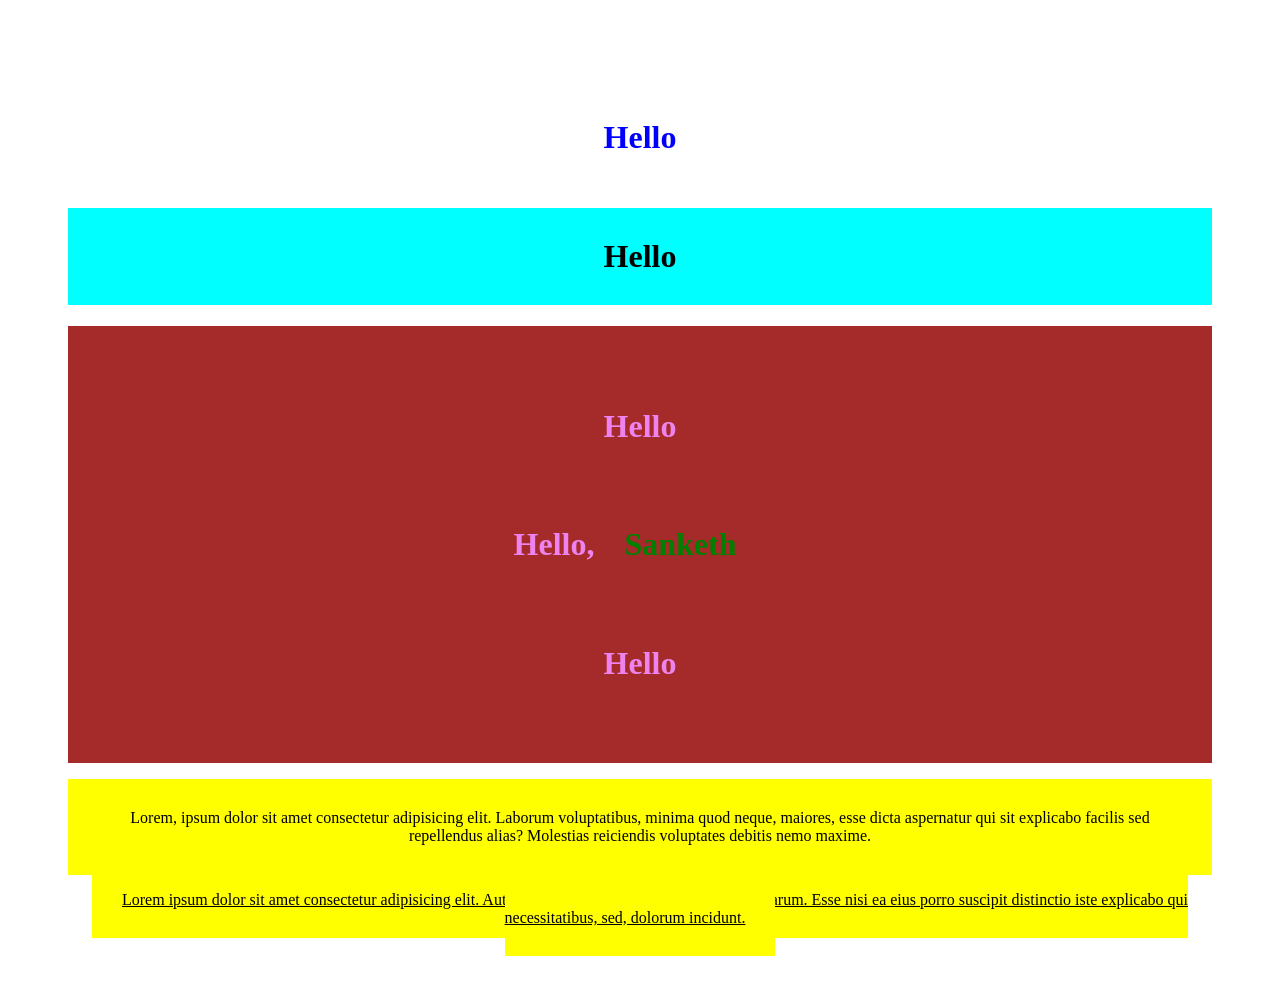
<file: html/selectors.html>
<!DOCTYPE html>
<html lang="en">
<head>
    <meta charset="UTF-8">
    <meta name="viewport" content="width=device-width, initial-scale=1.0">
    <title>Selectors</title>
    <style>
        #h1id{
            color: blue;
        }

        .h1class{
            background-color: aqua;
        }

        h1{
            
            border-color: blueviolet;
        }

        p,u{
            background-color: yellow;
        }

        *{
            text-align: center;
            padding: 30px;
        }

        .divc{
            background-color: brown;
        }

        div h1{
            color: green;
        }

        div>h1{
            color: violet;
        }

        div>h1>span{
            color: green;
        }


    </style>
</head>
<body>
    <h1 id="h1id">Hello</h1>
    <h1 class="h1class">Hello</h1>
    <div class="divc">
        <h1>Hello</h1>
        <h1>Hello,<span>Sanketh</span></h1>
        <h1>Hello</h1>
    </div>
    <p>Lorem, ipsum dolor sit amet consectetur adipisicing elit. Laborum voluptatibus, minima quod neque, maiores, esse dicta aspernatur qui sit explicabo facilis sed repellendus alias? Molestias reiciendis voluptates debitis nemo maxime.</p>

    <u>Lorem ipsum dolor sit amet consectetur adipisicing elit. Autem neque ab et facilis odit accusantium harum. Esse nisi ea eius porro suscipit distinctio iste explicabo qui necessitatibus, sed, dolorum incidunt.</u>
</body>
</html>
</file>
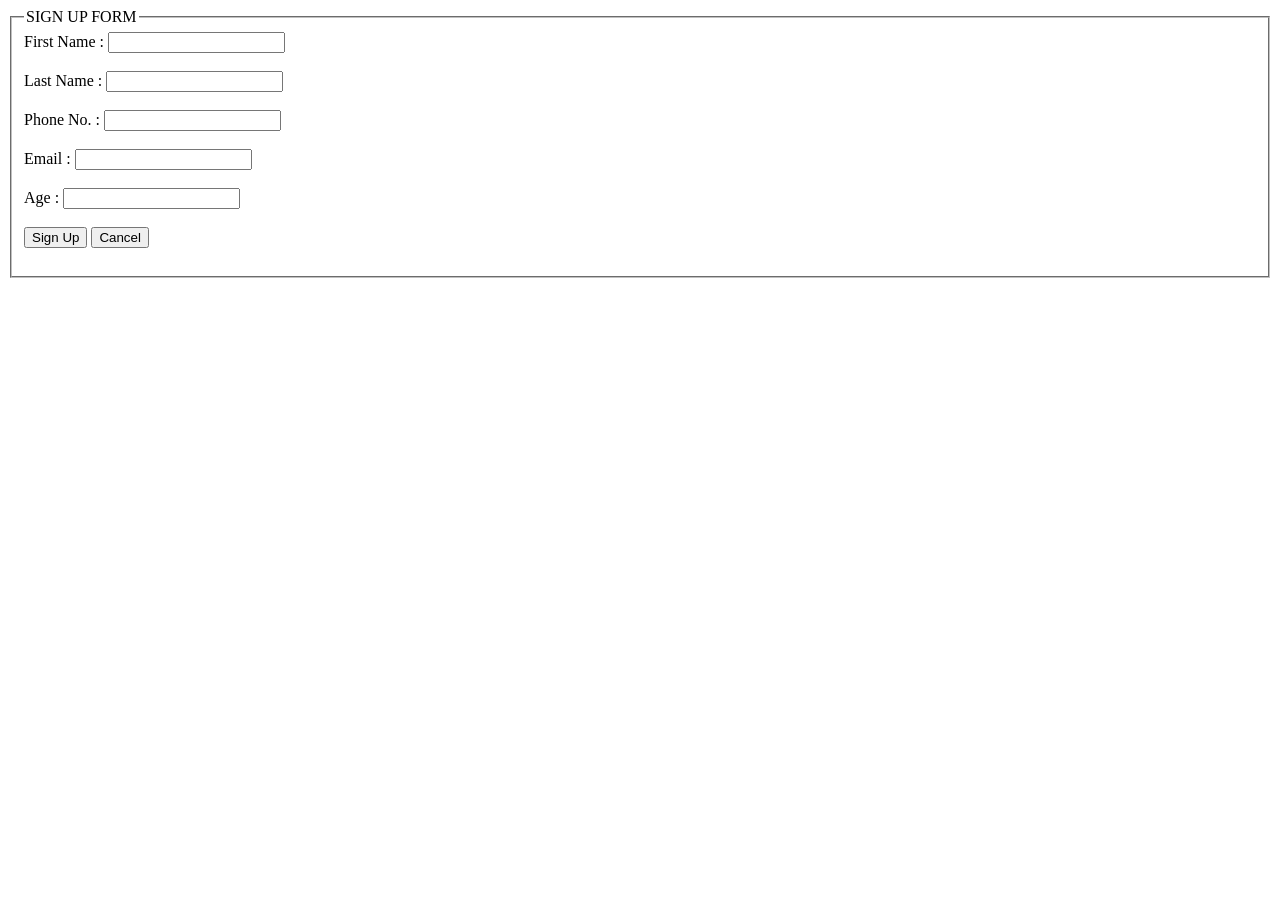
<file: html/signup.html>
<!DOCTYPE html>
<html lang="en">
<head>
    <meta charset="UTF-8">
    <meta name="viewport" content="width=device-width, initial-scale=1.0">
    <title>Sign Up Form</title>
</head>
<body>
    <form action="">
        <fieldset>
            <legend>SIGN UP FORM</legend>
            <label for="fn">First Name : </label>
            <Input type="text" id="un"/> <br><br>
            <label for="ln">Last Name : </label>
            <Input type="text" id="ln"/> <br> <br>
            <label for="pn">Phone No. : </label>
            <Input type="text" id="pn"/> <br> <br>
            <label for="em">Email : </label>
            <Input type="text" id="em"/> <br> <br>
            <label for="age">Age : </label>
            <Input type="text" id="age"/> <br> <br>
            <button>Sign Up</button>
            <button>Cancel</button><br><br>
        </fieldset>
    </form>
</body>
</html>
</file>
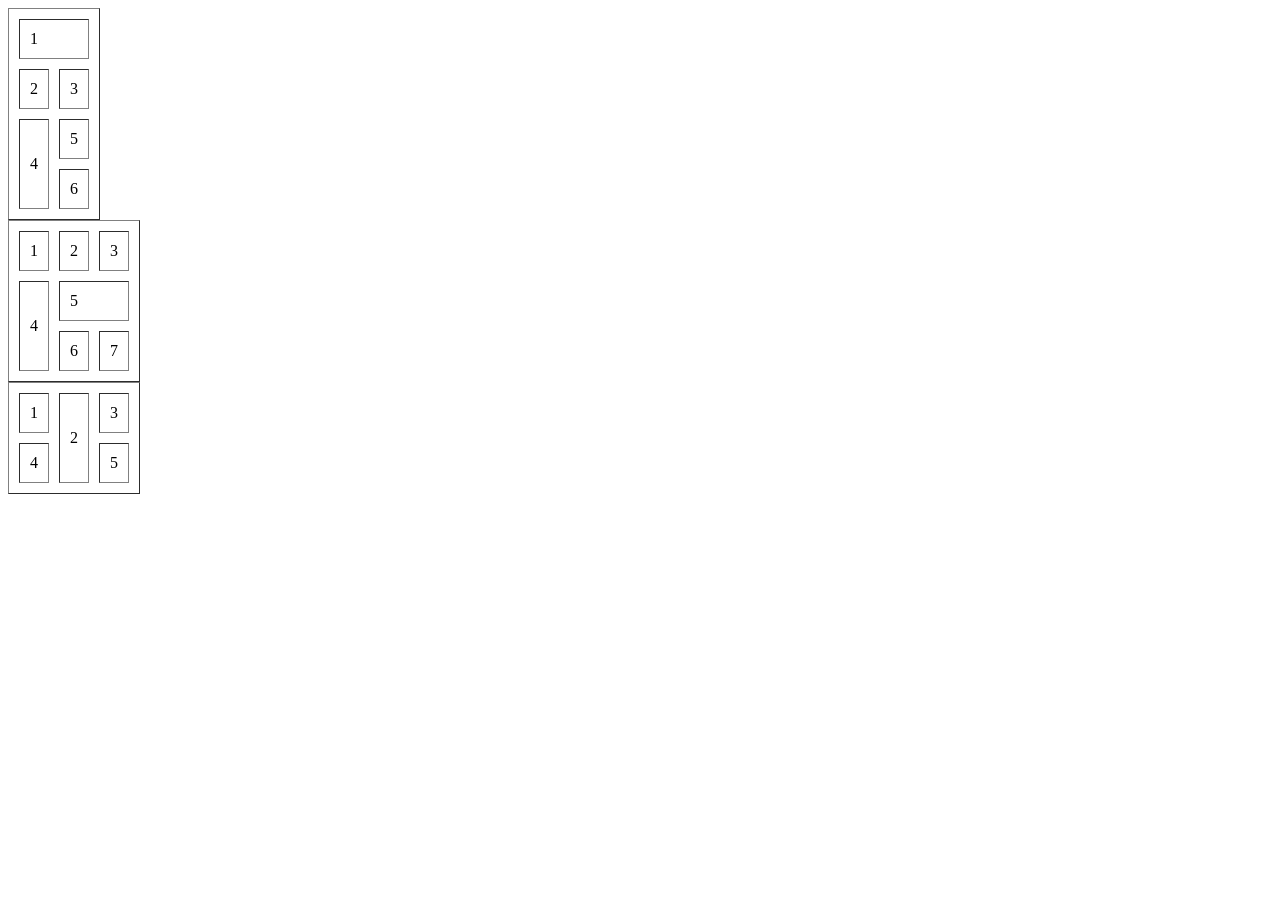
<file: html/tables.html>
<!doctype html>
<html lang="en">
  <head>
    <meta charset="UTF-8" />
    <meta name="viewport" content="width=device-width, initial-scale=1.0" />
    <title>Tables</title>
  </head>
  <body>
    <table border="1" cellspacing="10px" cellpadding="10px">
      <tr>
        <td colspan="2">1</td>
      </tr>
      <tr>
        <td>2</td>
        <td>3</td>
      </tr>
      <tr>
        <td rowspan="2">4</td>
        <td>5</td>
      </tr>
      <tr>
        <td>6</td>
      </tr>
    </table>



     <table border="1" cellspacing="10px" cellpadding="10px">
      <tr>
        <td>1</td>
        <td>2</td>
        <td>3</td>
      </tr>
      <tr>
        <td rowspan="2">4</td>
        <td colspan="2">5</td>
      </tr>
      <tr>
        <td>6</td>
        <td>7</td>
      </tr>





      <table border="1" cellspacing="10px" cellpadding="10px">
      <tr>
        <td>1</td>
        <td rowspan="3  ">2</td>
        <td>3</td>
      </tr>
      <tr>
        <td rowspan="2">4</td>
        <td colspan="2">5</td>
      </tr>
      
     
    </table>
  </body>
</html>
</file>
<file: html/style.css>
h1{
    padding: 36px;
    text-align: center;
}
</file>
